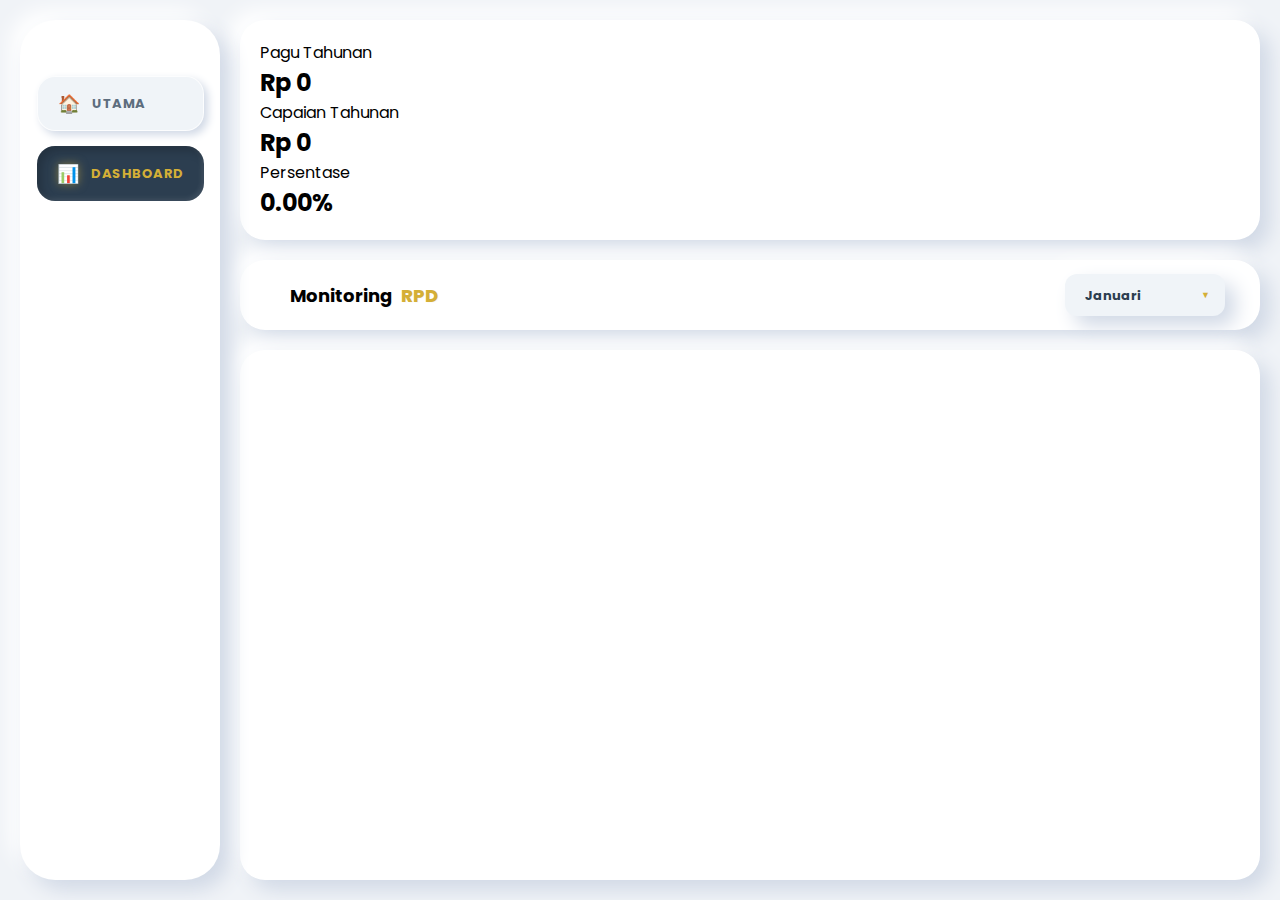
<file: das.html>
<!DOCTYPE html>
<html lang="id">
<head>
    <meta charset="UTF-8">
    <meta name="viewport" content="width=device-width, initial-scale=1.0">
    <title>Executive Monitoring - DAS 2026</title>
    <link rel="stylesheet" href="das-style.css">
    <link href="https://fonts.googleapis.com/css2?family=Poppins:wght@400;700;900&family=Inter:wght@900&display=swap" rel="stylesheet">
</head>
<body>

    <div id="MASTERMAIN">
        <aside id="CONSIDEBAR">        
            <nav class="nav-das">
                <div class="menu-item" onclick="location.href='index.html'">
                    <span class="menu-icon">🏠</span> 
                    <span>Utama</span>
                </div>
                <div class="menu-item active">
                    <span class="menu-icon">📊</span> 
                    <span>Dashboard</span>
                </div>
            </nav>
        </aside>

        <main id="MAIN_CONTENT_AREA">
            
            <section id="CON1">
                <div class="das-container">
                    <div class="das-item">
                        <span class="das-title">Pagu Tahunan</span>
                        <h2 class="das-value" id="VIEW_PAGU_TOTAL">Rp 0</h2>
                    </div>
                    <div class="das-item">
                        <span class="das-title">Capaian Tahunan</span>
                        <h2 class="das-value gold-text" id="VIEW_ACV_TOTAL">Rp 0</h2>
                    </div>
                    <div class="das-item">
                        <span class="das-title">Persentase</span>
                        <h2 class="das-value" id="VIEW_PCT_TOTAL">0%</h2>
                    </div>
                </div>
            </section>

            <section id="CON2">
                <div class="menu-bar-horizontal">
                    <div class="group-left">
                        <h3 class="header-title">Monitoring<span>RPD</span></h3>
                    </div>
                    <div class="month-selector">
                        <select id="SL_BULAN_DASH" onchange="renderExecutiveDashboard()">
                            <option value="Januari">Januari</option>
                            <option value="Februari">Februari</option>
                            <option value="Maret">Maret</option>
                            <option value="April">April</option>
                            <option value="Mei">Mei</option>
                            <option value="Juni">Juni</option>
                            <option value="Juli">Juli</option>
                            <option value="Agustus">Agustus</option>
                            <option value="September">September</option>
                            <option value="Oktober">Oktober</option>
                            <option value="November">November</option>
                            <option value="Desember">Desember</option>
                        </select>
                    </div>
                </div>
                
                <div class="kanban-grid" style="margin-top: 15px;">
                    <div class="kanban-col"><div class="col-head bg-red">KRITIS</div></div>
                    <div class="kanban-col"><div class="col-head bg-yellow">WASPADA</div></div>
                    <div class="kanban-col"><div class="col-head bg-green">AMAN</div></div>
                </div>
            </section>

            <section id="CON3">
                <div class="con3-content">
                    <div class="kanban-grid">
                        <div class="kanban-col"><div id="LIST_RED"></div></div>
                        <div class="kanban-col"><div id="LIST_YELLOW"></div></div>
                        <div class="kanban-col"><div id="LIST_GREEN"></div></div>
                    </div>
                </div>
            </section>
        </main>
    </div>

<script src="das-script.js"></script>
</body>
</html>
</file>
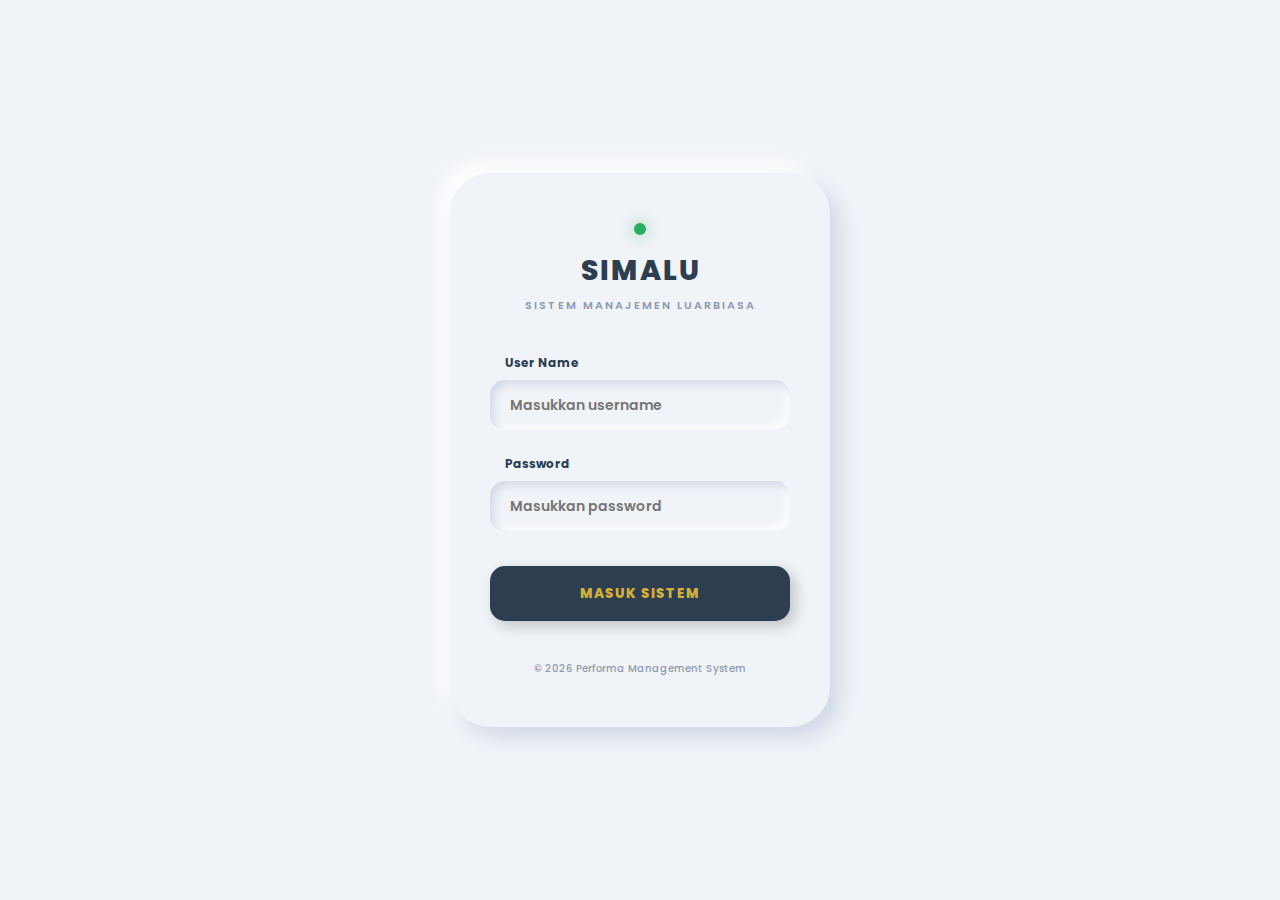
<file: login.html>
<!DOCTYPE html>
<html lang="id">
<head>
    <meta charset="UTF-8">
    <meta name="viewport" content="width=device-width, initial-scale=1.0">
    <title>Sistem Manajemen Luarbiasa</title>
    <link href="https://fonts.googleapis.com/css2?family=Poppins:wght@300;400;600;800&display=swap" rel="stylesheet">
    <link rel="stylesheet" href="login-style.css">
</head>
<body>
    <div class="login-wrapper">
        <div class="login-card">
            <div class="login-header">
                <div class="logo-dot"></div>
                <h1>SIMALU</h1>
                <p>Sistem Manajemen Luarbiasa</p>
            </div>
            
            <form id="loginForm">
                <div class="input-group">
                    <label>User Name</label>
                    <input type="text" id="username" placeholder="Masukkan username" required>
                </div>
                
                <div class="input-group">
                    <label>Password</label>
                    <input type="password" id="password" placeholder="Masukkan password" required>
                </div>

                <div id="error-msg" class="error-text">Username atau Password salah!</div>
                
                <button type="submit" class="login-btn">MASUK SISTEM</button>
            </form>
            
            <div class="login-footer">
                &copy; 2026 Performa Management System
            </div>
        </div>
    </div>

    <script src="login-script.js"></script>
</body>
</html>
</file>
<file: login-style.css>
:root {
    --bg-master: #f0f3f7;
    --accent-blue: #2c3e50;
    --accent-gold: #d4af37;
    --shadow-outer: 10px 10px 20px #d1d9e6, -10px -10px 20px #ffffff;
    --shadow-inner: inset 4px 4px 8px #d1d9e6, inset -4px -4px 8px #ffffff;
}

* { margin: 0; padding: 0; box-sizing: border-box; font-family: 'Poppins', sans-serif; }

body {
    background: var(--bg-master);
    height: 100vh;
    display: flex;
    justify-content: center;
    align-items: center;
    overflow: hidden;
}

.login-wrapper { position: relative; }

.login-card {
    width: 380px;
    padding: 50px 40px;
    background: var(--bg-master);
    border-radius: 40px;
    box-shadow: var(--shadow-outer);
    text-align: center;
}

.login-header { margin-bottom: 40px; }

.logo-dot {
    width: 12px; height: 12px;
    background: #27ae60; border-radius: 50%;
    margin: 0 auto 15px;
    box-shadow: 0 0 15px rgba(39, 174, 96, 0.5);
}

.login-header h1 {
    font-size: 28px; font-weight: 800; color: var(--accent-blue);
    letter-spacing: 2px;
}

.login-header h1 span { color: var(--accent-gold); }

.login-header p {
    font-size: 11px; font-weight: 600; color: #8e9aaf;
    text-transform: uppercase; letter-spacing: 2px; margin-top: 5px;
}

/* Form Styles */
.input-group { text-align: left; margin-bottom: 25px; }

.input-group label {
    font-size: 12px; font-weight: 700; color: var(--accent-blue);
    margin-left: 15px; margin-bottom: 8px; display: block;
}

.input-group input {
    width: 100%; height: 50px;
    background: var(--bg-master);
    border: none; border-radius: 15px;
    padding: 0 20px; font-size: 14px;
    color: var(--accent-blue); font-weight: 600;
    box-shadow: var(--shadow-inner);
    outline: none; transition: 0.3s;
}

.input-group input:focus {
    box-shadow: 6px 6px 12px #d1d9e6, -6px -6px 12px #ffffff;
}

.login-btn {
    width: 100%; height: 55px; margin-top: 10px;
    background: var(--accent-blue);
    color: var(--accent-gold);
    border: none; border-radius: 15px;
    font-weight: 800; letter-spacing: 1px;
    cursor: pointer; box-shadow: 5px 5px 15px rgba(0,0,0,0.2);
    transition: 0.3s;
}

.login-btn:hover {
    transform: translateY(-3px);
    background: #1a252f;
}

.error-text {
    color: #e74c3c; font-size: 11px; font-weight: 600;
    margin-bottom: 15px; display: none;
}

.login-footer {
    margin-top: 40px; font-size: 10px; color: #8e9aaf; font-weight: 500;
}
</file>
<file: das-style.css>
/* --- 1. VARIABLES & RESET --- */
@import url('https://fonts.googleapis.com/css2?family=Inter:wght@400;700;800&family=Poppins:wght@400;600;700;800&family=JetBrains+Mono:wght@700;800&display=swap');
:root {
    --bg-master: #f0f3f7;
    --bg-panel: #ffffff;
    --accent-gold: #d4af37;
    --accent-blue: #2c3e50;
    --text-muted: #8e9aaf;
    --shadow-outer: 10px 10px 20px #d1d9e6, -10px -10px 20px #ffffff;
    --shadow-inner: inset 4px 4px 8px #d1d9e6, inset -4px -4px 8px #ffffff;
}

* { margin: 0; padding: 0; box-sizing: border-box; font-family: 'Poppins', sans-serif; }

body, html { 
    width: 100vw; height: 100vh; 
    overflow: hidden; background: var(--bg-master); 
}

#MASTERMAIN { display: flex; width: 100%; height: 100%; padding: 20px; gap: 20px; }

/* --- 2. SIDEBAR --- */
/* --- SIDEBAR----------------------------------------------------------------- */

/* --- UNIFIED SIDEBAR SYSTEM --- */
#CONSIDEBAR {
    width: 200px;
    min-width: 200px;
    flex-basis: 200px;
    flex-shrink: 0;
    
    background: var(--bg-panel);
    border-radius: 35px;
    box-shadow: var(--shadow-outer);
    display: flex;
    flex-direction: column;
    padding: 40px 15px; 
    align-items: center;
    height: 100%;
    border: 1px solid rgba(255,255,255,0.6);
    position: relative;
    z-index: 100;
}

/* --- MENU ITEM CONSISTENCY --- */
.menu-item {
    width: 100%;
    height: 55px;
    margin-top: 15px;
    background: #f0f4f8;
    border-radius: 18px;
    padding: 0 20px;
    display: flex;
    align-items: center;
    gap: 12px;
    
    /* Paksa menggunakan Inter agar tajam */
    font-family: 'Inter', sans-serif !important;
    color: #5d6d7e;
    font-weight: 700;
    font-size: 13px;
    text-transform: uppercase;
    letter-spacing: 0.5px;
    white-space: nowrap;
    
    box-shadow: 4px 4px 8px #d1d9e6, -4px -4px 8px #ffffff;
    cursor: pointer;
    text-decoration: none;
    transition: all 0.3s cubic-bezier(0.4, 0, 0.2, 1);
    border: 1px solid rgba(255, 255, 255, 0.8);
}
/* Active: Tenggelam (Inset) */
.menu-item.active {
    background: var(--accent-blue) !important;
    color: var(--accent-gold) !important;
    border: none;
    box-shadow: inset 5px 5px 10px rgba(0, 0, 0, 0.2), 
                inset -2px -2px 5px rgba(255, 255, 255, 0.1) !important;
}

/* Ikon & Glow */
.menu-item i, .menu-item span:first-child {
    font-size: 18px;
    transition: 0.3s;
}

.menu-item.active i, .menu-item.active span:first-child {
    filter: drop-shadow(0 0 5px rgba(212, 175, 55, 0.5));
}
/* --- SIDEBAR END----------------------------------------------------------------- */

/* --- 3. MAIN CONTENT AREA --- */
#MAIN_CONTENT_AREA { flex: 1; display: flex; flex-direction: column; gap: 20px; min-width: 0; }

#CON1, #CON2, #CON3 {
    width: 100%; background: var(--bg-panel);
    border-radius: 25px; padding: 20px; box-shadow: var(--shadow-outer);
}
/* CON2: Menu Bar & Status Headers (Fixed) */
/* --- CON2: SLIM TOOLBAR (PILIH BULAN DI KANAN) --- */
#CON2 { 
    height: 70px; /* Ukuran sangat ramping */
    min-height: 70px;
    flex-shrink: 0; 
    display: flex; 
    flex-direction: row; 
    justify-content: space-between; /* Menjauhkan judul (kiri) dan bulan (kanan) */
    align-items: center; 
    padding: 0 35px; /* Padding samping yang lega */
    gap: 0; 
}

/* Memastikan Container Menu Bar mengisi seluruh lebar */
.menu-bar-horizontal { 
    display: flex; 
    width: 100%;
    justify-content: space-between; 
    align-items: center; 
}

/* Judul di Sisi Kiri */
.header-title {
    font-size: 18px !important;
    white-space: nowrap;
}

/* Container Pilihan Bulan di Sisi Kanan */
.month-selector {
    position: relative;
    display: flex;
    align-items: center;
}

#SL_BULAN_DASH {
    padding: 8px 40px 8px 20px;
    border-radius: 12px;
    background: #f0f4f8; 
    box-shadow: var(--shadow-outer);
    font-size: 13px;
    font-weight: 700;
    color: var(--accent-blue);
    min-width: 180px; /* Lebar yang mantap di sisi kanan */
    border: none;
}

/* Panah kustom agar tetap manis */
.month-selector::after {
    right: 15px;
    font-size: 9px;
}

/* Menghilangkan sisa-sisa grid lama agar tidak merusak layout */
.kanban-grid { 
    display: none; 
}

/* Penekanan pada kata Performa */
.header-title span {
    font-weight: 800; /* Hanya bagian ini yang tebal */
    color: var(--accent-gold);
    margin-left: 8px;
}

/* Garis vertikal tipis sebagai aksen di depan */
.header-title::before {
    content: '';
    width: 3px;
    height: 24px;
    background: var(--accent-gold);
    margin-right: 15px;
    border-radius: 2px;
}

/* Shadow teks yang sangat halus agar tidak flat */
.header-title {
    text-shadow: 1px 1px 1px rgba(0,0,0,0.02);
}
/* --- PERCANTIK PILIH BULAN --- */
.month-selector {
    position: relative;
    display: inline-block;
}
/* Efek saat kursor di atasnya */
/* Panah Kustom menggunakan Pseudo-element */
.month-selector::after {
    content: '\25BC'; /* Simbol panah bawah */
    position: absolute;
    right: 15px;
    top: 50%;
    transform: translateY(-50%);
    font-size: 10px;
    color: var(--accent-gold);
    pointer-events: none; /* Agar klik tetap tembus ke select */
}

/* Percantik tampilan Dropdown List (untuk Chrome/Safari) */
#SL_BULAN_DASH option {
    background: #ffffff;
    color: var(--accent-blue);
    padding: 10px;
    font-weight: 600;
}
/*----------------------------PDF-------------------------------------

/* Container untuk tombol-tombol di sisi kanan */
/* --- UNIFIED STYLE: PDF & MONTH SELECTOR --- */

.right-controls {
    display: flex;
    align-items: center;
    gap: 15px;
}

/* Base Style untuk Tombol PDF dan Dropdown Bulan */
.btn-export-pdf, #SL_BULAN_DASH {
    height: 42px; /* Tinggi disamakan agar sejajar lurus */
    padding: 0 20px;
    background: #f0f4f8; 
    border-radius: 12px;
    border: none;
    box-shadow: var(--shadow-outer); /* Efek Timbul */
    
    font-size: 13px;
    font-weight: 700;
    color: var(--accent-blue);
    cursor: pointer;
    transition: all 0.3s ease;
    display: flex;
    align-items: center;
    outline: none;
}

/* Khusus Tombol PDF: Tambah Ikon & Warna Teks Merah */
.btn-export-pdf {
    color: #100200; /* Merah PDF */
    justify-content: center;
    gap: 8px;
}

.btn-export-pdf::before {
    content: '⤓'; 
    font-size: 18px;
}

/* Khusus Dropdown Bulan: Sesuaikan padding kanan untuk panah */
#SL_BULAN_DASH {
    appearance: none;
    -webkit-appearance: none;
    padding-right: 40px; 
    min-width: 160px;
}

/* EFEK SAMA SAAT HOVER (DITEKAN KE DALAM) */
.btn-export-pdf:hover, #SL_BULAN_DASH:hover {
    box-shadow: var(--shadow-inner); /* Berubah jadi efek cekung */
    transform: translateY(1px); /* Efek sedikit menekan */
}

/* Panah pada Dropdown tetap manis */
.month-selector::after {
    content: '\25BC';
    position: absolute;
    right: 15px;
    top: 50%;
    transform: translateY(-50%);
    font-size: 9px;
    color: var(--accent-gold);
    pointer-events: none;
}
/*----------------------------CON3: MONITORING LIST SYSTEM-------------------------------------*/

/* Area Scrollable */
#CON3 { 
    flex: 1; 
    overflow: hidden; 
    padding: 10px 20px; 
}

/* Container Utama */
.con3-content {
    display: grid;
    grid-template-columns: 1fr; /* Satu kolom besar */
    gap: 15px; /* Jarak antar kartu lebih rapat */
    padding: 10px;
}

/* Kartu Utama Level 2 */
.monitoring-card {
    background: #ffffff;
    border-radius: 12px; /* Border radius lebih kecil */
    padding: 15px 20px;
    box-shadow: 0 2px 10px rgba(0, 0, 0, 0.05);
    border: 1px solid #eaeaea;
    text-align: left;
}

/* Badge Capaian Level 2 yang lebih kecil */
.badge-total-l2 {
    display: inline-flex;
    align-items: center;
    background: #f1f5f9; /* Warna lebih soft */
    color: #1a365d;
    padding: 4px 10px;
    border-radius: 6px;
    margin-top: 5px;
    border: 1px solid #e2e8f0;
}

/* Grid Level 4 yang sangat ringkas */
.l4-compact-grid {
    display: flex;
    gap: 15px;
    margin-top: 5px;
    padding-top: 5px;
    border-top: 1px solid #f0f0f0;
}

.l4-item {
    display: flex;
    flex-direction: column;
}

.l4-label {
    font-size: 8px;
    color: #94a3b8;
    text-transform: uppercase;
    font-weight: 600;
}

.l4-value {
    font-size: 10px; /* Font angka lebih kecil */
    font-weight: 700;
    color: #334155;
}

/*-------------------------------------------END----------------------------------------------*/

/* --- 6. SCROLLBAR --- */
.con3-content::-webkit-scrollbar { width: 6px; }
.con3-content::-webkit-scrollbar-thumb { background: var(--accent-gold); border-radius: 10px; }

@media print {
    .mon-separator {
        page-break-inside: avoid; /* Mencegah garis pemisah terpotong antar halaman */
    }
    .monitoring-card {
        page-break-inside: avoid; /* Satu kartu tidak boleh terbelah dua halaman */
        box-shadow: none; /* Shadow berat kadang merusak hasil print */
        border: 1px solid #d1d9e6;
    }
}
/* Container Utama Dashboard */
#CON3 {
    height: calc(100vh - 120px); /* Menyesuaikan tinggi layar minus header */
    overflow-y: auto; /* Mengaktifkan scroll vertikal */
    padding-right: 10px;
    scrollbar-width: thin; /* Untuk browser Firefox */
    scrollbar-color: var(--accent-blue) transparent;
}

/* Custom Scrollbar untuk Chrome/Edge/Safari */
#CON3::-webkit-scrollbar {
    width: 6px;
}

#CON3::-webkit-scrollbar-track {
    background: transparent;
}

#CON3::-webkit-scrollbar-thumb {
    background: #cbd5e0;
    border-radius: 10px;
}

#CON3::-webkit-scrollbar-thumb:hover {
    background: var(--accent-blue);
}

.con3-content {
    display: flex;
    flex-direction: column;
    gap: 15px;
    padding-bottom: 50px; /* Ruang ekstra di bawah agar tidak terpotong */
}



/* --- CSS KHUSUS UNTUK HASIL PDF ------------------------------------------------- */

/* Garis pemisah antar baris yang tegas */
.mon-separator {
    height: 1px;
    background-color: #cbd5e0; /* Warna abu-abu garis */
    margin: 20px 0;
    border: none;
}

/* Memastikan kartu tidak terpotong di tengah halaman */
.monitoring-card {
    page-break-inside: avoid !important; /* Mencegah kartu terbelah ke page 2 */
    break-inside: avoid !important;
    border: 1px solid #e2e8f0; /* Garis tepi tipis agar kartu terlihat jelas di PDF */
    padding: 15px;
    border-radius: 8px;
    margin-bottom: 10px;
    background: #ffffff;
}

/* Sembunyikan elemen tertentu saat export jika diperlukan */
.pdf-only-header {
    display: block;
    font-family: 'Poppins', sans-serif;
}

/* Optimasi font untuk print */
@media print {
    .stat-value, .stat-pct-value {
        color: #000 !important; /* Angka lebih hitam agar jelas saat di-print */
    }
}
/* --- OPTIMASI PDF (PRINT) --- */
@media print {
    /* Perkecil seluruh konten agar muat lebih banyak */
    .con3-content {
        zoom: 0.85; /* Skala global 85% */
        padding: 0 !important;
    }

    /* Hilangkan bayangan dan perkecil padding kartu */
    .monitoring-card {
        box-shadow: none !important;
        border: 1px solid #ccc !important;
        padding: 10px 15px !important;
        margin-bottom: 8px !important;
        page-break-inside: avoid !important;
    }

    /* Perkecil Header Level 2 di PDF */
    .l2-header-row {
        gap: 10px !important;
        padding-bottom: 5px !important;
    }

    /* Perkecil Kotak Nilai di Kanan agar tidak memakan tempat horizontal */
    .l2-stat-item {
        min-width: 70px !important;
        padding: 2px 8px !important;
    }

    .l2-stat-value {
        font-size: 10px !important;
    }

    .pct-value {
        font-size: 12px !important;
    }

    /* Perkecil font rincian L3 & L4 */
    .l4-item span {
        font-size: 9px !important;
    }

    /* Sembunyikan garis pemisah jika terlalu rapat */
    .mon-separator {
        margin: 10px 0 !important;
    }
}
/* Container untuk ringkasan angka di Level 2------------------------------------------------ */
/* Layout baris utama Level 2 */
.l2-header-row {
    display: flex;
    justify-content: space-between; /* Judul kiri, Value kanan */
    align-items: flex-end; /* Sejajar di bagian bawah */
    gap: 20px;
    border-bottom: 2px solid #f8fafc;
    padding-bottom: 10px;
    margin-bottom: 10px;
}

.l2-title-area {
    flex: 1; /* Mengambil sisa ruang di kiri */
    text-align: left;
}

/* Ringkasan Value di samping kanan */
/* Ringkasan Value di Kanan - Style Modern */
.l2-summary-aside {
    display: flex;
    gap: 10px;
    align-items: center;
}

.l2-stat-item {
    display: flex;
    flex-direction: column;
    padding: 4px 12px;
    background: #ffffff;
    border: 1px solid #eef2f6;
    border-radius: 8px;
    min-width: 85px;
    box-shadow: 0 2px 4px rgba(0,0,0,0.02);
    text-align: right;
}

/* Memberikan warna berbeda pada border bawah untuk identitas data */
.stat-pagu { border-bottom: 3px solid #64748b; }
.stat-real { border-bottom: 3px solid #3b82f6; background: #f0f7ff; }
.stat-sisa { border-bottom: 3px solid #ef4444; background: #fff5f5; }
.stat-pct  { border-bottom: 3px solid #10b981; background: #f0fff4; min-width: 65px; }

.l2-stat-label {
    font-size: 7px;
    font-weight: 800;
    color: #94a3b8;
    text-transform: uppercase;
    letter-spacing: 0.5px;
    margin-bottom: 1px;
}

.l2-stat-value {
    font-size: 11px;
    font-weight: 900;
    color: #1e293b;
    font-family: 'Inter', sans-serif;
}

.pct-value {
    font-size: 14px; /* Persentase dibuat lebih menonjol */
    color: #059669;
}
/* --- NEUMORPHIC MODAL LOGOUT --- */
.modal-overlay {
    position: fixed;
    top: 0; left: 0; width: 100%; height: 100%;
    background: rgba(240, 243, 247, 0.8);
    backdrop-filter: blur(8px); /* Efek blur background */
    display: none; /* Sembunyi secara default */
    justify-content: center;
    align-items: center;
    z-index: 9999;
    transition: all 0.3s ease;
}

.modal-card {
    width: 350px;
    padding: 40px 30px;
    background: var(--bg-master);
    border-radius: 30px;
    box-shadow: var(--shadow-outer);
    text-align: center;
    transform: scale(0.8);
    transition: all 0.3s cubic-bezier(0.175, 0.885, 0.32, 1.275);
}

.modal-overlay.active { display: flex; }
.modal-overlay.active .modal-card { transform: scale(1); }

.modal-icon { font-size: 40px; margin-bottom: 15px; }

.modal-card h2 {
    font-size: 18px; color: var(--accent-blue);
    font-weight: 800; text-transform: uppercase; margin-bottom: 10px;
}

.modal-card p {
    font-size: 13px; color: #8e9aaf; line-height: 1.6; margin-bottom: 30px;
}

.modal-card p span { color: var(--accent-gold); font-weight: 700; }

.modal-buttons { display: flex; gap: 15px; }

.modal-buttons button {
    flex: 1; padding: 12px; border: none; border-radius: 12px;
    font-size: 12px; font-weight: 800; cursor: pointer; transition: 0.3s;
}

.btn-cancel {
    background: var(--bg-master); color: var(--accent-blue);
    box-shadow: var(--shadow-outer);
}

.btn-confirm {
    background: var(--accent-blue); color: var(--accent-gold);
    box-shadow: 5px 5px 15px rgba(0,0,0,0.2);
}

.modal-buttons button:hover { transform: translateY(-3px); }
.btn-cancel:hover { box-shadow: var(--shadow-inner); }
</file>
